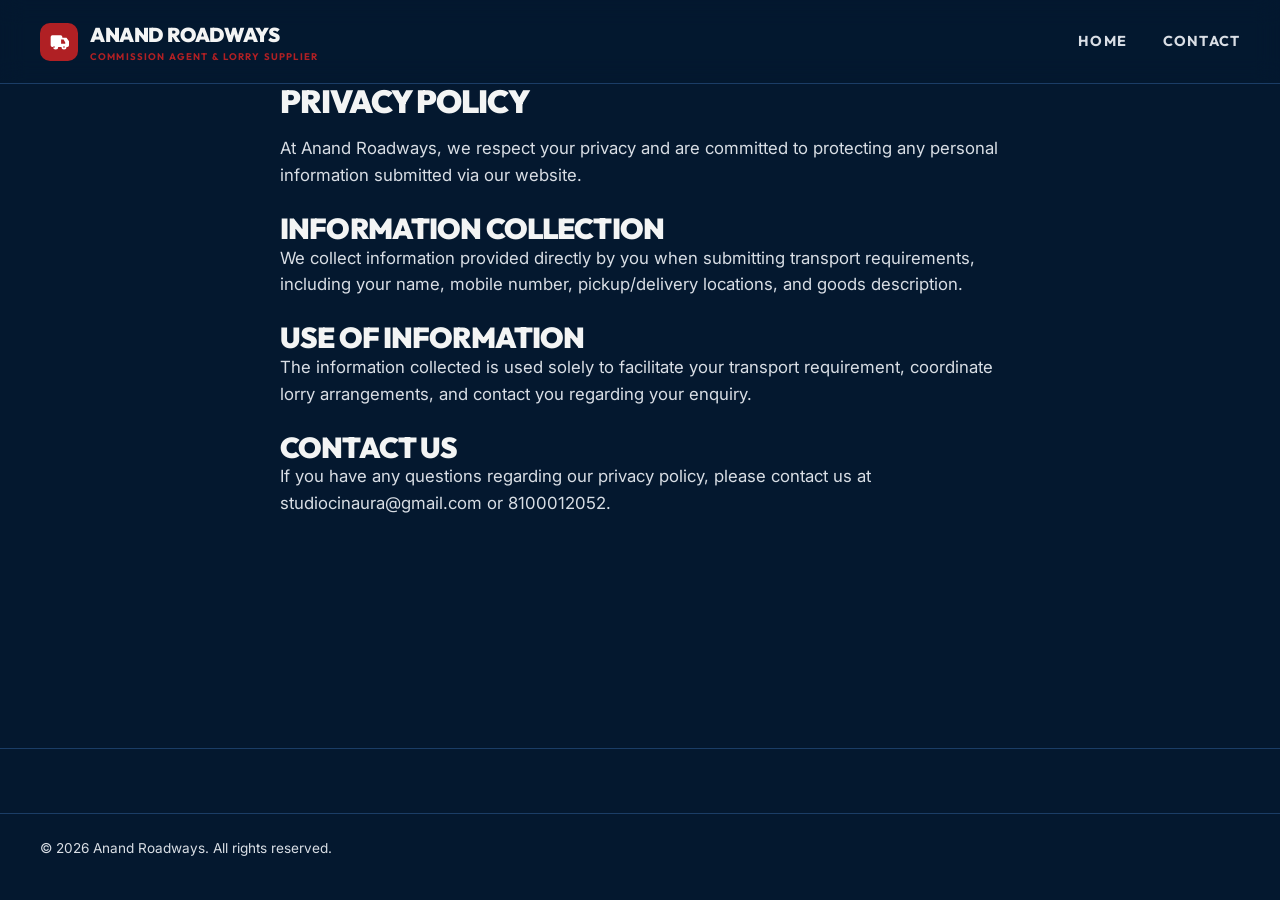
<file: privacy.html>
<!DOCTYPE html>
<html lang="en">
<head>
  <meta charset="UTF-8">
  <meta name="viewport" content="width=device-width, initial-scale=1.0">
  <title>Privacy Policy — Anand Roadways</title>
  <link rel="stylesheet" href="assets/css/variables.css">
  <link rel="stylesheet" href="assets/css/base.css">
  <link rel="stylesheet" href="assets/css/components.css">
  <script src="assets/js/app.js" defer></script>
</head>
<body>
  <header class="site-header">
    <div class="container header-container">
      <a href="index.html" class="brand-logo">
        <div class="brand-icon"><svg viewBox="0 0 24 24"><path d="M19 7h-3V6a2 2 0 0 0-2-2H4a2 2 0 0 0-2 2v10a2 2 0 0 0 2 2h1a3 3 0 0 0 6 0h4a3 3 0 0 0 6 0h1a2 2 0 0 0 2-2v-5l-3-4zM6 19a1 1 0 1 1 0-2 1 1 0 0 1 0 2zm12 0a1 1 0 1 1 0-2 1 1 0 0 1 0 2zm1-5h-4.5V9H17.5l2 3.5V14z"/></svg></div>
        <div class="brand-text">ANAND ROADWAYS<span>Commission Agent & Lorry Supplier</span></div>
      </a>
      <nav class="nav-desktop">
        <a href="index.html" class="nav-link">Home</a>
        <a href="contact.html" class="nav-link">Contact</a>
      </nav>
    </div>
  </header>

  <main class="container section" style="max-width: 800px; padding-top: var(--space-3xl);">
    <h1>Privacy Policy</h1>
    <p style="margin-top: 1rem; margin-bottom: 1.5rem;">At Anand Roadways, we respect your privacy and are committed to protecting any personal information submitted via our website.</p>
    
    <h3 style="margin-top: 1.5rem;">Information Collection</h3>
    <p>We collect information provided directly by you when submitting transport requirements, including your name, mobile number, pickup/delivery locations, and goods description.</p>

    <h3 style="margin-top: 1.5rem;">Use of Information</h3>
    <p>The information collected is used solely to facilitate your transport requirement, coordinate lorry arrangements, and contact you regarding your enquiry.</p>

    <h3 style="margin-top: 1.5rem;">Contact Us</h3>
    <p>If you have any questions regarding our privacy policy, please contact us at studiocinaura@gmail.com or 8100012052.</p>
  </main>

  <footer class="site-footer">
    <div class="container footer-bottom">
      <div>&copy; 2026 Anand Roadways. All rights reserved.</div>
    </div>
  </footer>
</body>
</html>
</file>
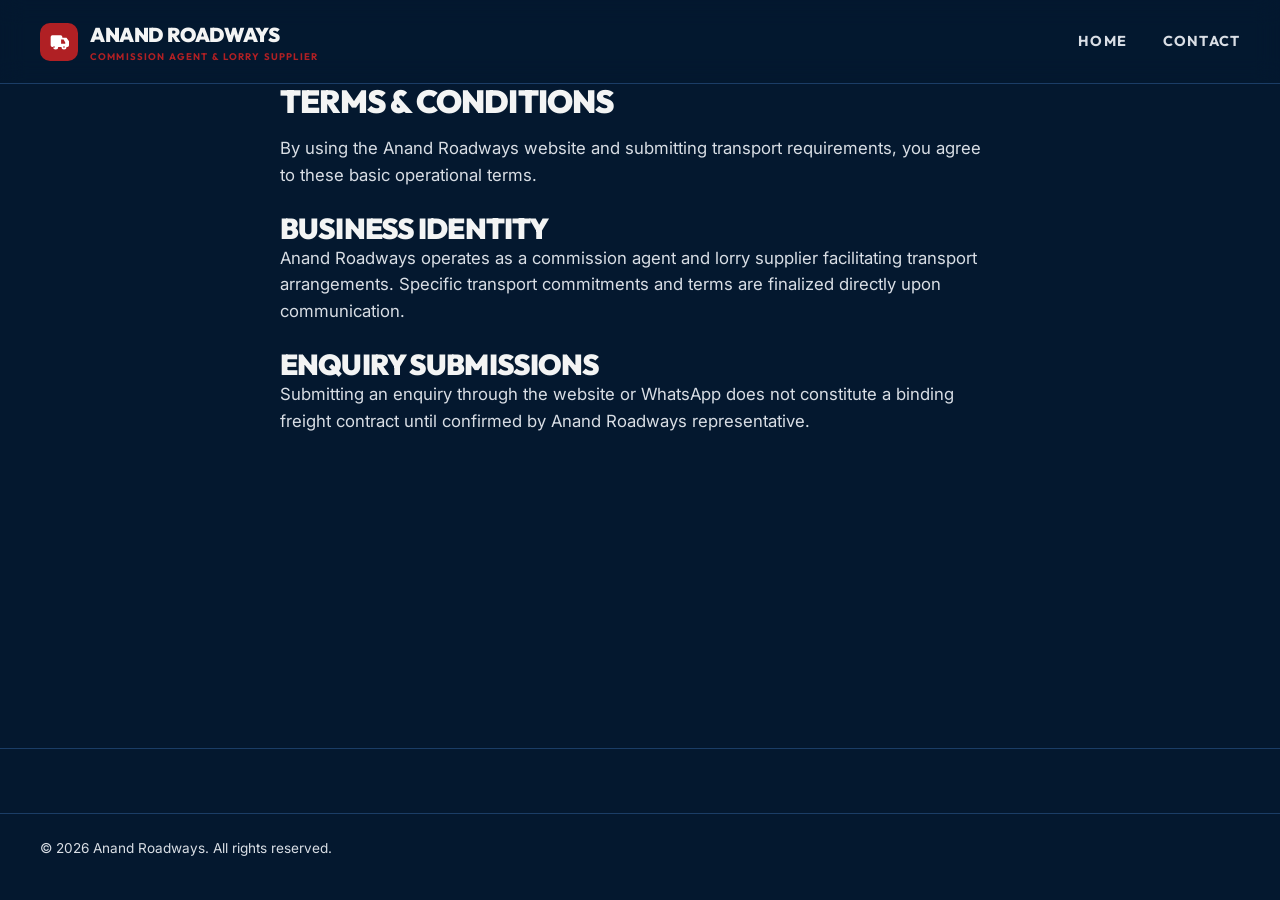
<file: terms.html>
<!DOCTYPE html>
<html lang="en">
<head>
  <meta charset="UTF-8">
  <meta name="viewport" content="width=device-width, initial-scale=1.0">
  <title>Terms & Conditions — Anand Roadways</title>
  <link rel="stylesheet" href="assets/css/variables.css">
  <link rel="stylesheet" href="assets/css/base.css">
  <link rel="stylesheet" href="assets/css/components.css">
  <script src="assets/js/app.js" defer></script>
</head>
<body>
  <header class="site-header">
    <div class="container header-container">
      <a href="index.html" class="brand-logo">
        <div class="brand-icon"><svg viewBox="0 0 24 24"><path d="M19 7h-3V6a2 2 0 0 0-2-2H4a2 2 0 0 0-2 2v10a2 2 0 0 0 2 2h1a3 3 0 0 0 6 0h4a3 3 0 0 0 6 0h1a2 2 0 0 0 2-2v-5l-3-4zM6 19a1 1 0 1 1 0-2 1 1 0 0 1 0 2zm12 0a1 1 0 1 1 0-2 1 1 0 0 1 0 2zm1-5h-4.5V9H17.5l2 3.5V14z"/></svg></div>
        <div class="brand-text">ANAND ROADWAYS<span>Commission Agent & Lorry Supplier</span></div>
      </a>
      <nav class="nav-desktop">
        <a href="index.html" class="nav-link">Home</a>
        <a href="contact.html" class="nav-link">Contact</a>
      </nav>
    </div>
  </header>

  <main class="container section" style="max-width: 800px; padding-top: var(--space-3xl);">
    <h1>Terms & Conditions</h1>
    <p style="margin-top: 1rem; margin-bottom: 1.5rem;">By using the Anand Roadways website and submitting transport requirements, you agree to these basic operational terms.</p>
    
    <h3 style="margin-top: 1.5rem;">Business Identity</h3>
    <p>Anand Roadways operates as a commission agent and lorry supplier facilitating transport arrangements. Specific transport commitments and terms are finalized directly upon communication.</p>

    <h3 style="margin-top: 1.5rem;">Enquiry Submissions</h3>
    <p>Submitting an enquiry through the website or WhatsApp does not constitute a binding freight contract until confirmed by Anand Roadways representative.</p>
  </main>

  <footer class="site-footer">
    <div class="container footer-bottom">
      <div>&copy; 2026 Anand Roadways. All rights reserved.</div>
    </div>
  </footer>
</body>
</html>
</file>
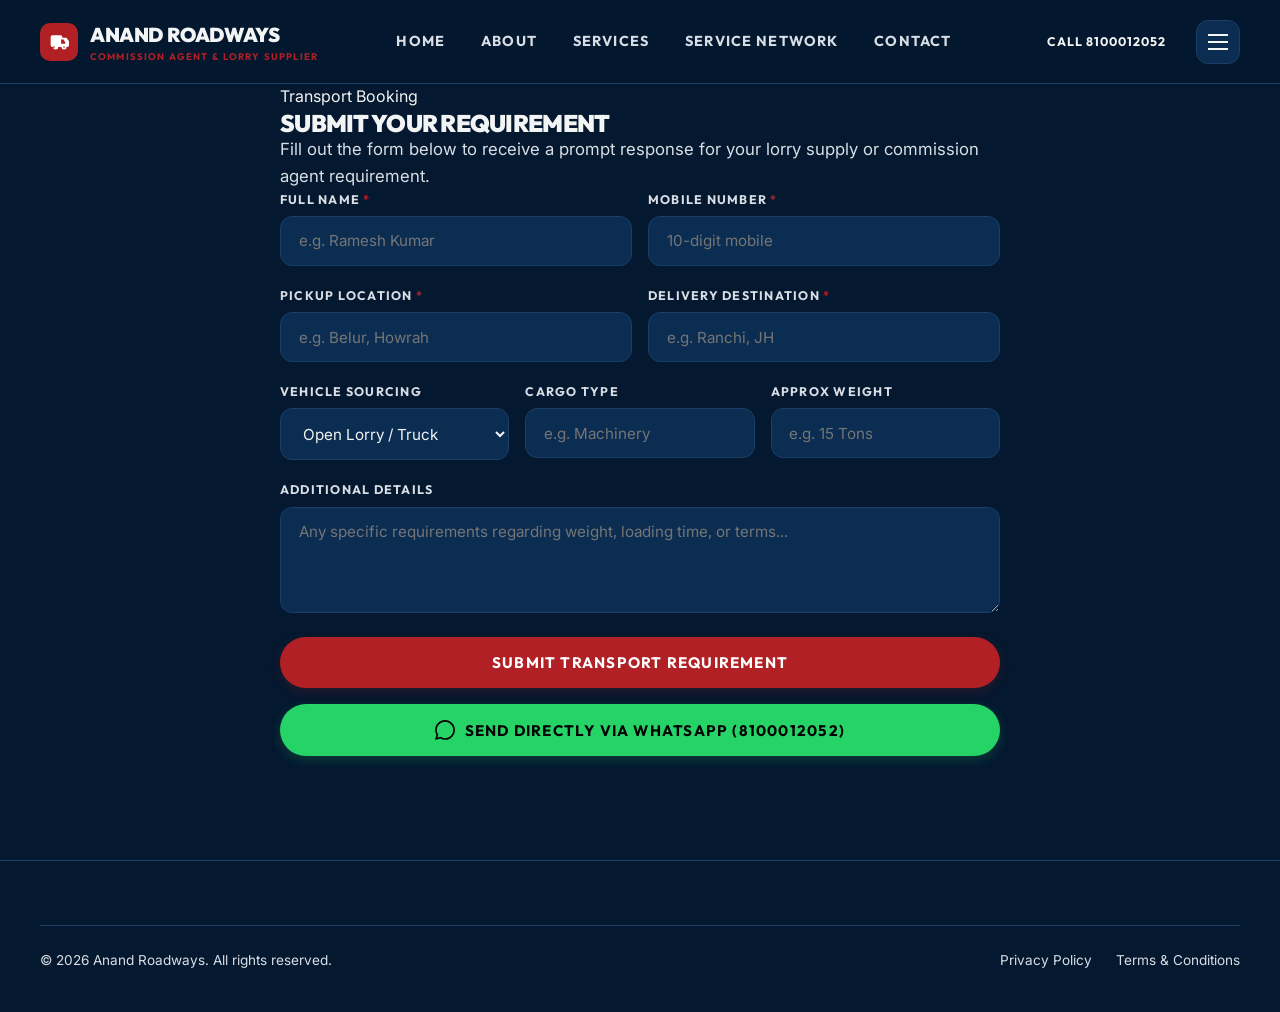
<file: transport-enquiry.html>
<!DOCTYPE html>
<html lang="en">
<head>
  <meta charset="UTF-8">
  <meta name="viewport" content="width=device-width, initial-scale=1.0">
  <title>Submit Transport Requirement — Anand Roadways | Lorry Supply</title>
  <meta name="description" content="Submit your transport requirement or request lorry supply with Anand Roadways. Quick online form and direct WhatsApp contact for Howrah, Bengal, Bihar, JH, UP, MP, & RJ.">
  <link rel="stylesheet" href="assets/css/variables.css">
  <link rel="stylesheet" href="assets/css/base.css">
  <link rel="stylesheet" href="assets/css/components.css">
  <link rel="stylesheet" href="assets/css/pages.css">
  <script src="https://cdnjs.cloudflare.com/ajax/libs/gsap/3.12.2/gsap.min.js" defer></script>
  <script src="assets/js/app.js" defer></script>
  <script src="assets/js/animations.js" defer></script>
  <script src="assets/js/form-validation.js" defer></script>
</head>
<body class="has-mobile-bar">

  <header class="site-header">
    <div class="container header-container">
      <a href="index.html" class="brand-logo">
        <div class="brand-icon">
          <svg viewBox="0 0 24 24"><path d="M19 7h-3V6a2 2 0 0 0-2-2H4a2 2 0 0 0-2 2v10a2 2 0 0 0 2 2h1a3 3 0 0 0 6 0h4a3 3 0 0 0 6 0h1a2 2 0 0 0 2-2v-5l-3-4zM6 19a1 1 0 1 1 0-2 1 1 0 0 1 0 2zm12 0a1 1 0 1 1 0-2 1 1 0 0 1 0 2zm1-5h-4.5V9H17.5l2 3.5V14z"/></svg>
        </div>
        <div class="brand-text">
          ANAND ROADWAYS
          <span>Commission Agent & Lorry Supplier</span>
        </div>
      </a>

      <nav class="nav-desktop">
        <a href="index.html" class="nav-link">Home</a>
        <a href="about.html" class="nav-link">About</a>
        <a href="services.html" class="nav-link">Services</a>
        <a href="service-areas.html" class="nav-link">Service Network</a>
        <a href="contact.html" class="nav-link">Contact</a>
      </nav>

      <div class="header-actions">
        <a href="tel:8100012052" class="btn btn-secondary btn-sm">Call 8100012052</a>
        <button class="mobile-nav-toggle" aria-label="Toggle Menu" aria-expanded="false">
          <span></span><span></span><span></span>
        </button>
      </div>
    </div>
  </header>

  <div class="mobile-drawer" id="mobile-drawer">
    <a href="index.html" class="nav-link">Home <span>&rarr;</span></a>
    <a href="about.html" class="nav-link">About Us <span>&rarr;</span></a>
    <a href="services.html" class="nav-link">Services <span>&rarr;</span></a>
    <a href="service-areas.html" class="nav-link">Service Network <span>&rarr;</span></a>
    <a href="transport-enquiry.html" class="nav-link active">Transport Requirement <span>&rarr;</span></a>
    <a href="contact.html" class="nav-link">Contact Us <span>&rarr;</span></a>
  </div>

  <main>
    <section class="section" style="padding-top: var(--space-3xl);">
      <div class="container" style="max-width: 800px;">
        <div class="section-header">
          <span class="tag">Transport Booking</span>
          <h1>Submit Your Requirement</h1>
          <p>Fill out the form below to receive a prompt response for your lorry supply or commission agent requirement.</p>
        </div>

        <form class="transport-enquiry-form enquiry-card-clean">
          <div class="form-feedback" style="display: none; margin-bottom: 1rem;"></div>

          <div style="display: grid; grid-template-columns: 1fr 1fr; gap: 1rem;">
            <div class="form-group">
              <label class="form-label">Full Name <span class="required">*</span></label>
              <input type="text" name="name" class="form-input" placeholder="e.g. Ramesh Kumar" required>
            </div>

            <div class="form-group">
              <label class="form-label">Mobile Number <span class="required">*</span></label>
              <input type="tel" name="phone" class="form-input" placeholder="10-digit mobile" required>
            </div>
          </div>

          <div style="display: grid; grid-template-columns: 1fr 1fr; gap: 1rem;">
            <div class="form-group">
              <label class="form-label">Pickup Location <span class="required">*</span></label>
              <input type="text" name="pickup" class="form-input" placeholder="e.g. Belur, Howrah" required>
            </div>

            <div class="form-group">
              <label class="form-label">Delivery Destination <span class="required">*</span></label>
              <input type="text" name="delivery" class="form-input" placeholder="e.g. Ranchi, JH" required>
            </div>
          </div>

          <div style="display: grid; grid-template-columns: 1fr 1fr 1fr; gap: 1rem;">
            <div class="form-group">
              <label class="form-label">Vehicle Sourcing</label>
              <select name="vehicle" class="form-select">
                <option value="Open Lorry / Truck">Open Lorry / Truck</option>
                <option value="Container Lorry">Container Lorry</option>
                <option value="Trailer / Heavy Duty">Trailer / Heavy Duty</option>
                <option value="General Sourcing">General Sourcing</option>
              </select>
            </div>

            <div class="form-group">
              <label class="form-label">Cargo Type</label>
              <input type="text" name="goods" class="form-input" placeholder="e.g. Machinery">
            </div>

            <div class="form-group">
              <label class="form-label">Approx Weight</label>
              <input type="text" name="weight" class="form-input" placeholder="e.g. 15 Tons">
            </div>
          </div>

          <div class="form-group">
            <label class="form-label">Additional Details</label>
            <textarea name="details" class="form-textarea" rows="4" placeholder="Any specific requirements regarding weight, loading time, or terms..."></textarea>
          </div>

          <div style="display: flex; flex-direction: column; gap: 1rem; margin-top: 1.5rem;">
            <button type="submit" class="btn btn-primary btn-full btn-lg">Submit Transport Requirement</button>
            <button type="button" class="btn btn-whatsapp btn-whatsapp-submit btn-full btn-lg">
              <svg width="20" height="20" viewBox="0 0 24 24" fill="currentColor"><path d="M.057 24l1.687-6.163c-1.041-1.804-1.588-3.849-1.587-5.946.003-6.556 5.338-11.891 11.893-11.891 3.181.001 6.167 1.24 8.413 3.488 2.245 2.248 3.481 5.236 3.48 8.414-.003 6.557-5.338 11.892-11.893 11.892-1.99-.001-3.951-.5-5.688-1.448l-6.305 1.654zm6.597-3.807c1.676.995 3.276 1.591 5.392 1.592 5.448 0 9.886-4.434 9.889-9.885.002-5.462-4.415-9.89-9.881-9.892-5.452 0-9.887 4.434-9.889 9.884-.001 2.225.651 3.891 1.746 5.634l-.999 3.648 3.742-.981z"/></svg>
              Send Directly via WhatsApp (8100012052)
            </button>
          </div>
        </form>
      </div>
    </section>
  </main>

  <footer class="site-footer">
    <div class="container">
      <div class="footer-bottom">
        <div>&copy; 2026 Anand Roadways. All rights reserved.</div>
        <div style="display: flex; gap: 1.5rem;">
          <a href="privacy.html">Privacy Policy</a>
          <a href="terms.html">Terms & Conditions</a>
        </div>
      </div>
    </div>
  </footer>
</body>
</html>
</file>
<file: assets/css/variables.css>
/* ==========================================
   ANAND ROADWAYS — LIGHT-FIRST POSTER BRAND COLOR SYSTEM
   Brand Reference: Off-White #F3F4F4 | Deep Navy #062145 | Dark Navy #04182F | Brand Red #B02024
   ========================================== */

:root {
  /* Mandatory Palette Tokens */
  --brand-navy-dark: #04182F;    /* Dark Navy (Footer & Route Board) */
  --brand-navy: #062145;         /* Deep Navy (Primary Headings & CTA Panels) */
  --brand-navy-surface: #0B2D52; /* Dark Card Surface */
  --brand-navy-border: #1B3D66;  /* Navy Border */

  --brand-red: #B02024;          /* Brand Red Accent */
  --brand-red-dark: #8F1A1E;     /* Dark Red Hover */

  --surface-light: #F3F4F4;      /* Primary Off-White Page & Hero Background */
  --surface-muted: #E8E7EA;      /* Secondary Light Gray Background */
  --surface-white: #FFFFFF;      /* Crisp White Content Card Surface */

  --text-dark: #062145;          /* High-Contrast Navy Text on Light Sections */
  --text-body: #505866;          /* Secondary Body Text on Light Sections */
  --text-muted: #7C8594;         /* Muted Text */
  --text-light: #F3F4F4;         /* Off-White Text on Dark Navy Sections */
  --text-light-muted: #D9DEE5;   /* Light Nav & Subtitle Text */
  --text-light-slate: #C7D0DA;

  --border-light: #D5D9DE;       /* Light Section Border */
  --route-inactive: #29415A;     /* Inactive Network Route Line */

  /* Global Aliases */
  --clr-dark-bg: var(--brand-navy-dark);
  --clr-dark-surface: var(--brand-navy-surface);
  --clr-dark-border: var(--brand-navy-border);

  --clr-light-bg: var(--surface-light);
  --clr-slate-bg: var(--surface-muted);
  --clr-white-bg: var(--surface-white);

  --clr-text-dark: var(--text-dark);
  --clr-text-muted: var(--text-body);
  --clr-text-light: var(--text-light);
  --clr-text-light-muted: var(--text-light-muted);

  --clr-amber: var(--brand-red);
  --clr-amber-hover: var(--brand-red-dark);
  --clr-amber-bg: rgba(176, 32, 36, 0.12);

  --clr-border-light: var(--border-light);
  --clr-border-dark: var(--brand-navy-border);

  /* Editorial Typography Tokens */
  --font-display: 'Outfit', 'Plus Jakarta Sans', system-ui, -apple-system, sans-serif;
  --font-body: 'Inter', system-ui, -apple-system, sans-serif;

  --fw-regular: 400;
  --fw-medium: 500;
  --fw-semibold: 600;
  --fw-bold: 700;
  --fw-black: 900;

  /* Rounded Border Radius Tokens */
  --radius-btn: 50px;
  --radius-card: 16px;
  --radius-card-lg: 24px;
  --radius-input: 12px;
  --radius-modal: 20px;

  /* Layout Rhythm */
  --max-width: 1280px;
  --header-height: 84px;
  --mobile-bar-height: 64px;

  /* Restrained Transitions */
  --transition-fast: 0.15s ease;
  --transition-editorial: 0.35s cubic-bezier(0.16, 1, 0.3, 1);
}
</file>
<file: assets/css/base.css>
/* ==========================================
   ANAND ROADWAYS — EDITORIAL BASE STYLES
   (Mobile Responsive Refinements)
   ========================================== */

@import url('https://fonts.googleapis.com/css2?family=Inter:wght@400;500;600;700&family=Outfit:wght@500;600;700;800;900&display=swap');

*, *::before, *::after {
  box-sizing: border-box;
  margin: 0;
  padding: 0;
}

html, body {
  overflow-x: hidden;
  width: 100%;
}

html {
  scroll-behavior: smooth;
  font-size: 16px;
  -webkit-text-size-adjust: 100%;
}

body {
  font-family: var(--font-body);
  background-color: var(--clr-dark-bg);
  color: var(--clr-text-light);
  line-height: 1.6;
  min-height: 100vh;
  display: flex;
  flex-direction: column;
}

/* Accessibility Focus States */
:focus-visible {
  outline: 2px solid var(--clr-amber);
  outline-offset: 3px;
}

/* Editorial Typography Hierarchy with Fluid Mobile Scaling */
h1, h2, h3, h4, h5, h6 {
  font-family: var(--font-display);
  line-height: 1.1;
  font-weight: var(--fw-black);
  letter-spacing: -0.03em;
  text-transform: uppercase;
}

.display-title {
  font-size: clamp(2.2rem, 8.5vw, 4.8rem);
  font-weight: 900;
  line-height: 1.08;
  letter-spacing: -0.04em;
  word-wrap: break-word;
}

h2 {
  font-size: clamp(1.6rem, 5.5vw, 3rem);
}

h3 {
  font-size: clamp(1.15rem, 3.8vw, 1.8rem);
}

p {
  color: var(--clr-text-light-muted);
  font-size: clamp(0.95rem, 2.5vw, 1.05rem);
}

/* Editorial Label */
.editorial-label {
  display: inline-flex;
  align-items: center;
  gap: 0.6rem;
  font-family: var(--font-display);
  font-size: clamp(0.7rem, 2vw, 0.75rem);
  font-weight: var(--fw-bold);
  text-transform: uppercase;
  letter-spacing: 0.18em;
  color: var(--clr-amber);
  margin-bottom: 0.85rem;
}

.editorial-label::before {
  content: '';
  display: inline-block;
  width: 8px;
  height: 8px;
  background: var(--clr-amber);
  border-radius: 50%;
  flex-shrink: 0;
}

a {
  color: inherit;
  text-decoration: none;
  transition: color var(--transition-fast);
}

img, svg {
  max-width: 100%;
  height: auto;
  display: block;
}

button, input, select, textarea {
  font-family: inherit;
  font-size: inherit;
  background: none;
  border: none;
  color: inherit;
}

button {
  cursor: pointer;
}

/* Container & Layout with Strict Mobile Side Padding */
.container {
  width: 100%;
  max-width: var(--max-width);
  margin-left: auto;
  margin-right: auto;
  padding-left: 1.25rem; /* 20px on mobile */
  padding-right: 1.25rem;
}

@media (max-width: 480px) {
  .container {
    padding-left: 1rem; /* 16px on small mobile */
    padding-right: 1rem;
  }
}

@media (min-width: 992px) {
  .container {
    padding-left: 2.5rem;
    padding-right: 2.5rem;
  }
}

.section {
  padding-top: 4rem;
  padding-bottom: 4rem;
}

@media (min-width: 992px) {
  .section {
    padding-top: 6.5rem;
    padding-bottom: 6.5rem;
  }
}

.section-header-editorial {
  margin-bottom: 2.5rem;
}

@media (min-width: 992px) {
  .section-header-editorial {
    margin-bottom: 3.5rem;
  }
}

.section-header-editorial.light p {
  color: var(--clr-text-muted);
}

/* Reduced Motion Fallback */
@media (prefers-reduced-motion: reduce) {
  *, *::before, *::after {
    animation-duration: 0.01ms !important;
    animation-iteration-count: 1 !important;
    transition-duration: 0.01ms !important;
    scroll-behavior: auto !important;
  }
}
</file>
<file: assets/css/components.css>
/* ==========================================
   ANAND ROADWAYS — EDITORIAL COMPONENT STYLES
   (Poster Brand Color Palette System + Refined Micro Hover Effects)
   ========================================== */

/* --- HEADER & NAVIGATION --- */
.site-header {
  position: sticky;
  top: 0;
  left: 0;
  right: 0;
  z-index: 1000;
  height: var(--header-height);
  background: rgba(4, 24, 47, 0.96);
  backdrop-filter: blur(12px);
  -webkit-backdrop-filter: blur(12px);
  border-bottom: 1px solid var(--brand-navy-border);
  transition: height var(--transition-fast), background var(--transition-fast);
}

.site-header.compact {
  height: 68px;
  background: rgba(4, 24, 47, 0.98);
}

.header-container {
  display: flex;
  align-items: center;
  justify-content: space-between;
  height: 100%;
}

.brand-logo {
  display: flex;
  align-items: center;
  gap: 0.75rem;
  font-family: var(--font-display);
  font-weight: var(--fw-black);
  font-size: clamp(1.05rem, 4vw, 1.25rem);
  color: var(--clr-text-light);
  letter-spacing: -0.02em;
  transition: transform var(--transition-fast);
}

.brand-logo:hover {
  transform: translateY(-1px);
}

.brand-icon {
  width: 38px;
  height: 38px;
  background: var(--brand-red);
  border-radius: 10px;
  display: flex;
  align-items: center;
  justify-content: center;
  color: #FFFFFF;
  flex-shrink: 0;
  transition: transform 0.3s cubic-bezier(0.16, 1, 0.3, 1), background var(--transition-fast);
}

.brand-logo:hover .brand-icon {
  transform: scale(1.05) rotate(-3deg);
  background: var(--brand-red-dark);
}

.brand-icon svg {
  width: 20px;
  height: 20px;
  fill: currentColor;
}

.brand-text span {
  display: block;
  font-size: 0.6rem;
  font-weight: var(--fw-bold);
  letter-spacing: 0.12em;
  text-transform: uppercase;
  color: var(--brand-red);
  margin-top: -2px;
}

.nav-desktop {
  display: none;
}

@media (min-width: 992px) {
  .nav-desktop {
    display: flex;
    align-items: center;
    gap: 2.25rem;
  }

  .nav-link {
    font-family: var(--font-display);
    font-size: 0.9rem;
    font-weight: var(--fw-bold);
    text-transform: uppercase;
    letter-spacing: 0.08em;
    color: var(--clr-text-light-muted);
    position: relative;
    padding: 0.5rem 0;
    transition: color var(--transition-fast);
  }

  .nav-link::after {
    content: '';
    position: absolute;
    bottom: 0;
    left: 0;
    right: 0;
    height: 2px;
    background: var(--brand-red);
    transform: scaleX(0);
    transform-origin: right;
    transition: transform 0.3s cubic-bezier(0.16, 1, 0.3, 1);
  }

  .nav-link:hover {
    color: var(--clr-text-light);
  }

  .nav-link:hover::after, .nav-link.active::after {
    transform: scaleX(1);
    transform-origin: left;
  }
}

.header-actions {
  display: flex;
  align-items: center;
  gap: 0.75rem;
}

@media (max-width: 991px) {
  .header-actions .btn {
    display: none !important;
  }
}

/* Mobile Menu Toggle Button (Touch Area 44px+) */
.mobile-nav-toggle {
  display: flex;
  flex-direction: column;
  justify-content: center;
  align-items: center;
  width: 44px;
  height: 44px;
  background: var(--brand-navy-surface);
  border: 1px solid var(--brand-navy-border);
  border-radius: 12px;
  gap: 5px;
  flex-shrink: 0;
  transition: border-color var(--transition-fast), background var(--transition-fast);
}

.mobile-nav-toggle:hover {
  border-color: var(--brand-red);
  background: rgba(176, 32, 36, 0.12);
}

.mobile-nav-toggle span {
  display: block;
  width: 20px;
  height: 2px;
  background: var(--clr-text-light);
  transition: transform 0.3s ease, opacity 0.3s ease;
}

.mobile-nav-toggle.open span:nth-child(1) {
  transform: translateY(7px) rotate(45deg);
}
.mobile-nav-toggle.open span:nth-child(2) {
  opacity: 0;
}
.mobile-nav-toggle.open span:nth-child(3) {
  transform: translateY(-7px) rotate(-45deg);
}

/* Mobile Drawer */
.mobile-drawer {
  position: fixed;
  top: var(--header-height);
  left: 0;
  right: 0;
  bottom: 0;
  background: var(--brand-navy-dark);
  z-index: 999;
  padding: 2rem 1.25rem;
  display: flex;
  flex-direction: column;
  gap: 1.25rem;
  transform: translateX(100%);
  transition: transform var(--transition-editorial);
  overflow-y: auto;
  border-top: 1px solid var(--brand-navy-border);
}

.mobile-drawer.open {
  transform: translateX(0);
}

.mobile-drawer .nav-link {
  font-family: var(--font-display);
  font-size: 1.2rem;
  font-weight: var(--fw-black);
  text-transform: uppercase;
  color: var(--clr-text-light);
  padding: 0.85rem 0;
  min-height: 48px;
  border-bottom: 1px solid var(--brand-navy-border);
  display: flex;
  align-items: center;
  justify-content: space-between;
  transition: color var(--transition-fast), padding-left var(--transition-fast);
}

.mobile-drawer .nav-link:hover, .mobile-drawer .nav-link.active {
  color: var(--brand-red);
  padding-left: 0.5rem;
}

/* --- POSTER BRAND BUTTONS WITH ENHANCED HOVER MOTION --- */
.btn {
  display: inline-flex;
  align-items: center;
  justify-content: center;
  gap: 0.6rem;
  padding: 0.8rem 1.6rem;
  min-height: 44px;
  border-radius: var(--radius-btn);
  font-family: var(--font-display);
  font-weight: var(--fw-bold);
  font-size: 0.9rem;
  text-transform: uppercase;
  letter-spacing: 0.08em;
  transition: background var(--transition-fast), border-color var(--transition-fast), color var(--transition-fast), transform 0.25s cubic-bezier(0.16, 1, 0.3, 1), box-shadow 0.25s ease;
  white-space: nowrap;
  position: relative;
  overflow: hidden;
}

.btn .btn-arrow {
  display: inline-block;
  transition: transform 0.25s cubic-bezier(0.16, 1, 0.3, 1);
}

.btn:hover, .btn:active, .btn:focus-visible {
  transform: translateY(-3px) scale(1.02);
  box-shadow: 0 10px 24px rgba(176, 32, 36, 0.3);
}

.btn:hover .btn-arrow, .btn:active .btn-arrow, .btn:focus-visible .btn-arrow {
  transform: translateX(8px);
}

.btn-primary {
  background: var(--brand-red);
  color: #FFFFFF;
  box-shadow: 0 4px 12px rgba(176, 32, 36, 0.2);
}

.btn-primary:hover, .btn-primary:active, .btn-primary:focus-visible {
  background: var(--brand-red-dark);
  color: #FFFFFF;
  box-shadow: 0 12px 28px rgba(176, 32, 36, 0.4);
}

.btn-outline {
  background: transparent;
  color: var(--clr-text-light);
  border: 1px solid rgba(243, 244, 244, 0.35);
}

.btn-outline:hover, .btn-outline:active, .btn-outline:focus-visible {
  background: #FFFFFF;
  color: var(--brand-navy);
  border-color: #FFFFFF;
  box-shadow: 0 10px 24px rgba(255, 255, 255, 0.2);
}

.btn-outline-dark {
  background: var(--brand-navy);
  color: #FFFFFF;
  border: 1.5px solid var(--brand-navy);
  box-shadow: 0 4px 12px rgba(6, 33, 69, 0.2);
}

.btn-outline-dark:hover, .btn-outline-dark:active, .btn-outline-dark:focus-visible {
  background: var(--brand-navy-dark);
  color: #FFFFFF;
  border-color: var(--brand-navy-dark);
  box-shadow: 0 10px 24px rgba(4, 24, 47, 0.35);
}

.btn-whatsapp {
  background: #25D366;
  color: #000000;
  box-shadow: 0 4px 12px rgba(37, 211, 102, 0.2);
}

.btn-whatsapp:hover, .btn-whatsapp:active, .btn-whatsapp:focus-visible {
  background: #20BA5A;
  box-shadow: 0 12px 28px rgba(37, 211, 102, 0.4);
}

.btn-sm {
  padding: 0.5rem 1.1rem;
  min-height: 38px;
  font-size: 0.78rem;
  border-radius: 30px;
}

.btn-lg {
  padding: 1rem 2rem;
  min-height: 50px;
  font-size: 0.95rem;
  border-radius: 50px;
}

.btn-full {
  width: 100%;
}

/* Stacking CTAs on Small Mobile */
@media (max-width: 576px) {
  .btn-sm-full-mobile {
    width: 100%;
  }
}

/* --- MARQUEE SECTION --- */
.marquee-section {
  background: var(--brand-navy-dark);
  color: var(--brand-red);
  padding: 1rem 0;
  overflow: hidden;
  white-space: nowrap;
  border-top: 1px solid var(--brand-navy-border);
  border-bottom: 1px solid var(--brand-navy-border);
}

.marquee-track {
  display: inline-flex;
  align-items: center;
  gap: 1.5rem;
  font-family: var(--font-display);
  font-size: clamp(0.8rem, 2.5vw, 0.95rem);
  font-weight: var(--fw-bold);
  letter-spacing: 0.12em;
  text-transform: uppercase;
  animation: marquee 30s linear infinite;
}

@keyframes marquee {
  0% { transform: translateX(0); }
  100% { transform: translateX(-50%); }
}

/* --- EDITORIAL SERVICE ROWS (HORIZONTAL) WITH RICH HOVER & TOUCH EFFECTS --- */
.service-rows-container {
  display: flex;
  flex-direction: column;
  border-top: 1px solid var(--surface-muted);
  position: relative;
}

.service-row-item {
  display: grid;
  grid-template-columns: 80px 1.2fr 2fr 40px;
  align-items: center;
  gap: 2rem;
  padding: 2rem 1.25rem;
  border-bottom: 1px solid var(--surface-muted);
  border-radius: var(--radius-card);
  transition: background 0.25s ease, padding 0.25s ease, transform 0.25s cubic-bezier(0.16, 1, 0.3, 1), box-shadow 0.25s ease;
  position: relative;
  cursor: pointer;
}

@media (max-width: 991px) {
  .service-row-item {
    grid-template-columns: 45px 1fr 30px;
    gap: 1rem;
    padding: 1.5rem 0.75rem;
  }
  .service-row-desc {
    display: none;
  }
}

.service-row-item:hover, .service-row-item:active {
  background: rgba(176, 32, 36, 0.06);
  padding-left: 1.75rem;
  box-shadow: 0 8px 24px rgba(6, 33, 69, 0.08);
}

.service-row-num {
  font-family: var(--font-display);
  font-size: 1.1rem;
  font-weight: var(--fw-black);
  color: var(--brand-red);
  transition: transform 0.25s ease;
}

.service-row-item:hover .service-row-num, .service-row-item:active .service-row-num {
  transform: scale(1.15);
}

.service-row-title {
  font-size: clamp(1.1rem, 4vw, 1.75rem);
  color: var(--brand-navy);
  font-weight: var(--fw-black);
  transition: transform 0.25s ease, color 0.25s ease;
}

.service-row-item:hover .service-row-title, .service-row-item:active .service-row-title {
  color: var(--brand-red);
}

.service-row-desc {
  font-size: 0.95rem;
  color: var(--text-slate);
}

.service-row-arrow {
  font-size: 1.4rem;
  color: var(--brand-navy);
  transition: transform 0.25s ease, color 0.25s ease;
}

.service-row-item:hover .service-row-arrow, .service-row-item:active .service-row-arrow {
  transform: translateX(10px);
  color: var(--brand-red);
}

/* Service Hover Floating Image Preview (Desktop Only) */
.service-hover-preview {
  display: none;
}

@media (min-width: 992px) {
  .service-hover-preview {
    display: block;
    position: fixed;
    top: 0;
    left: 0;
    width: 260px;
    height: 165px;
    border-radius: var(--radius-card);
    overflow: hidden;
    pointer-events: none;
    z-index: 1050;
    opacity: 0;
    transform: scale(0.88);
    box-shadow: 0 20px 40px rgba(4, 24, 47, 0.4);
    border: 2px solid var(--brand-red);
    transition: opacity 0.25s ease, transform 0.25s ease;
  }

  .service-hover-preview img {
    width: 100%;
    height: 100%;
    object-fit: cover;
  }
}

/* --- ROUNDED FORM CONTROLS & HOVER STATES --- */
.form-group {
  margin-bottom: 1.25rem;
  display: flex;
  flex-direction: column;
  gap: 0.4rem;
}

.form-label {
  font-family: var(--font-display);
  font-size: 0.78rem;
  font-weight: var(--fw-bold);
  text-transform: uppercase;
  letter-spacing: 0.1em;
  color: var(--clr-text-light-muted);
}

.form-label.dark-label {
  color: var(--brand-navy);
}

.form-label .required {
  color: var(--brand-red);
}

.form-input, .form-select, .form-textarea {
  width: 100%;
  padding: 0.9rem 1.1rem;
  min-height: 48px;
  background: var(--brand-navy-surface);
  border: 1px solid var(--brand-navy-border);
  border-radius: var(--radius-input);
  color: var(--clr-text-light);
  font-size: 0.95rem;
  transition: border-color var(--transition-fast), box-shadow var(--transition-fast), background var(--transition-fast);
}

.form-input:hover, .form-select:hover, .form-textarea:hover {
  border-color: rgba(176, 32, 36, 0.5);
}

.form-input.light-input, .form-select.light-input, .form-textarea.light-input {
  background: #FFFFFF;
  border-color: var(--surface-muted);
  color: var(--brand-navy);
}

.form-input:focus, .form-select:focus, .form-textarea:focus {
  border-color: var(--brand-red);
  box-shadow: 0 0 0 3.5px rgba(176, 32, 36, 0.2);
  outline: none;
}

.form-select option {
  background: var(--brand-navy-dark);
  color: var(--clr-text-light);
}

.form-error {
  font-size: 0.8rem;
  color: #EF4444;
  display: none;
}

.form-group.error .form-input,
.form-group.error .form-select {
  border-color: #EF4444;
}

.form-group.error .form-error {
  display: block;
}

/* --- ROUNDED ACCORDION & HOVER STATES --- */
.accordion-item {
  background: var(--brand-navy-surface);
  border: 1px solid var(--brand-navy-border);
  border-radius: var(--radius-card);
  margin-bottom: 0.85rem;
  overflow: hidden;
  transition: border-color var(--transition-fast), box-shadow var(--transition-fast);
}

.accordion-item:hover, .accordion-item.active {
  border-color: var(--brand-red);
  box-shadow: 0 6px 18px rgba(4, 24, 47, 0.25);
}

.accordion-header {
  width: 100%;
  padding: 1.15rem 1.25rem;
  min-height: 52px;
  display: flex;
  align-items: center;
  justify-content: space-between;
  text-align: left;
  font-family: var(--font-display);
  font-size: clamp(0.95rem, 3vw, 1.1rem);
  font-weight: var(--fw-bold);
  text-transform: uppercase;
  color: var(--clr-text-light);
  background: none;
  cursor: pointer;
  transition: color var(--transition-fast);
}

.accordion-header:hover, .accordion-item.active .accordion-header {
  color: var(--brand-red);
}

.accordion-icon {
  font-size: 1.2rem;
  transition: transform 0.35s cubic-bezier(0.16, 1, 0.3, 1), color var(--transition-fast);
  color: var(--brand-red);
  flex-shrink: 0;
}

.accordion-item.active .accordion-icon {
  transform: rotate(180deg);
}

.accordion-body {
  max-height: 0;
  opacity: 0;
  overflow: hidden;
  transition: max-height 0.35s cubic-bezier(0.16, 1, 0.3, 1), opacity 0.3s ease, padding 0.35s ease;
  padding: 0 1.25rem;
}

.accordion-body p {
  color: var(--clr-text-light-muted);
  font-size: 0.95rem;
  line-height: 1.7;
  margin: 0;
}

.accordion-body strong {
  color: var(--clr-text-light);
}

.accordion-item.active .accordion-body {
  max-height: 350px;
  opacity: 1;
  padding: 0 1.25rem 1.25rem 1.25rem;
}

/* --- ROUNDED MODAL --- */
.modal-overlay {
  position: fixed;
  top: 0;
  left: 0;
  right: 0;
  bottom: 0;
  background: rgba(4, 24, 47, 0.88);
  backdrop-filter: blur(8px);
  z-index: 2000;
  display: flex;
  align-items: center;
  justify-content: center;
  padding: 1rem;
  opacity: 0;
  visibility: hidden;
  transition: all 0.3s ease;
}

.modal-overlay.active {
  opacity: 1;
  visibility: visible;
}

.modal-container {
  background: var(--brand-navy-dark);
  border: 1px solid var(--brand-navy-border);
  border-radius: var(--radius-modal);
  width: 100%;
  max-width: 600px;
  max-height: 90vh;
  overflow-y: auto;
  padding: 2rem 1.5rem;
  position: relative;
  box-shadow: 0 24px 48px rgba(0, 0, 0, 0.5);
}

.modal-close {
  position: absolute;
  top: 1.25rem;
  right: 1.25rem;
  width: 38px;
  height: 38px;
  background: var(--brand-navy-surface);
  border: 1px solid var(--brand-navy-border);
  border-radius: 50%;
  color: var(--clr-text-light);
  display: flex;
  align-items: center;
  justify-content: center;
  font-size: 1.2rem;
  transition: border-color var(--transition-fast), color var(--transition-fast), transform var(--transition-fast);
}

.modal-close:hover {
  border-color: var(--brand-red);
  color: var(--brand-red);
  transform: rotate(90deg);
}

/* --- MOBILE BOTTOM QUICK BAR --- */
.mobile-bottom-bar {
  position: fixed;
  bottom: 0;
  left: 0;
  right: 0;
  height: var(--mobile-bar-height);
  background: var(--brand-navy-dark);
  border-top: 1px solid var(--brand-navy-border);
  z-index: 990;
  display: flex;
  align-items: center;
  padding: 0.5rem 1rem;
  gap: 0.75rem;
}

@media (min-width: 992px) {
  .mobile-bottom-bar {
    display: none;
  }

  body {
    padding-bottom: 0 !important;
  }
}

body.has-mobile-bar {
  padding-bottom: var(--mobile-bar-height);
}

.mobile-bottom-bar .btn {
  flex: 1;
  padding: 0.65rem 0.5rem;
  font-size: 0.85rem;
}

/* --- EDITORIAL FOOTER --- */
.site-footer {
  background: var(--brand-navy-dark);
  color: var(--clr-text-light-muted);
  border-top: 1px solid var(--brand-navy-border);
  padding-top: 4rem;
  padding-bottom: 2.5rem;
  margin-top: auto;
}

.footer-grid {
  display: grid;
  grid-template-columns: 1fr;
  gap: 2.5rem;
  margin-bottom: 3rem;
}

@media (min-width: 768px) {
  .footer-grid {
    grid-template-columns: 2fr 1fr 1fr 1.5fr;
    gap: 3rem;
    margin-bottom: 4rem;
  }
}

.footer-title {
  font-family: var(--font-display);
  font-size: 0.85rem;
  font-weight: var(--fw-bold);
  color: var(--clr-text-light);
  margin-bottom: 1.15rem;
  text-transform: uppercase;
  letter-spacing: 0.12em;
}

.footer-links {
  display: flex;
  flex-direction: column;
  gap: 0.75rem;
}

.footer-links a {
  font-size: 0.9rem;
  color: var(--clr-text-light-muted);
  transition: color var(--transition-fast), padding-left var(--transition-fast);
}

.footer-links a:hover {
  color: var(--brand-red);
  padding-left: 0.25rem;
}

.footer-bottom {
  border-top: 1px solid var(--brand-navy-border);
  padding-top: 1.5rem;
  display: flex;
  flex-direction: column;
  align-items: center;
  gap: 1rem;
  text-align: center;
  font-size: 0.85rem;
}

@media (min-width: 768px) {
  .footer-bottom {
    flex-direction: row;
    justify-content: space-between;
    text-align: left;
  }
}
</file>
<file: assets/css/pages.css>
/* ==========================================
   ANAND ROADWAYS — EDITORIAL PAGE STYLES
   (Light-First Poster Brand Palette & Sequence System)
   Mandatory Sequence: Hero #F3F4F4 → Intro #FFFFFF → Services #F3F4F4 → Network #062145 → About #FFFFFF → FAQ #F3F4F4 → Final CTA #062145 → Footer #04182F
   ========================================== */

/* --- HERO SECTION (LIGHT OFF-WHITE #F3F4F4) --- */
.hero-editorial-section {
  background: var(--surface-light);
  padding-top: 3.5rem;
  padding-bottom: 4.5rem;
  position: relative;
  overflow: hidden;
  border-bottom: 1px solid var(--border-light);
}

@media (min-width: 992px) {
  .hero-editorial-section {
    padding-top: 4rem;
    padding-bottom: 5.5rem;
  }
}

.hero-editorial-grid {
  display: grid;
  grid-template-columns: 1fr;
  gap: 2.5rem;
  align-items: center;
}

@media (min-width: 992px) {
  .hero-editorial-grid {
    grid-template-columns: 1.1fr 0.9fr;
    gap: 3.5rem;
  }
}

.hero-editorial-content {
  display: flex;
  flex-direction: column;
  align-items: flex-start;
}

.hero-editorial-content .display-title {
  color: var(--brand-navy);
}

.hero-editorial-subtitle {
  font-size: clamp(1rem, 3vw, 1.15rem);
  line-height: 1.7;
  color: var(--text-body);
  margin-top: 1.25rem;
  margin-bottom: 2rem;
  max-width: 580px;
}

.hero-editorial-ctas {
  display: flex;
  flex-wrap: wrap;
  gap: 1rem;
  width: 100%;
}

@media (max-width: 576px) {
  .hero-editorial-ctas {
    flex-direction: column;
  }

  .hero-editorial-ctas .btn {
    width: 100%;
  }
}

.hero-meta-strip {
  margin-top: 2.5rem;
  padding-top: 1.5rem;
  border-top: 1px solid var(--border-light);
  display: flex;
  flex-wrap: wrap;
  gap: 1.25rem;
  font-family: var(--font-display);
  font-size: clamp(0.72rem, 2vw, 0.8rem);
  font-weight: var(--fw-bold);
  letter-spacing: 0.12em;
  text-transform: uppercase;
  color: var(--text-body);
}

.hero-meta-strip span {
  color: var(--brand-red);
}

.hero-editorial-photo {
  position: relative;
  border-radius: var(--radius-card-lg);
  overflow: hidden;
  background: var(--surface-white);
  border: 1px solid var(--border-light);
  box-shadow: 0 16px 36px rgba(6, 33, 69, 0.08);
  transition: transform 0.4s cubic-bezier(0.16, 1, 0.3, 1), box-shadow 0.4s ease;
}

.hero-editorial-photo:hover {
  transform: translateY(-4px);
  box-shadow: 0 24px 48px rgba(6, 33, 69, 0.15);
}

.hero-editorial-photo img {
  width: 100%;
  height: auto;
  object-fit: cover;
  display: block;
  transition: transform 0.6s cubic-bezier(0.16, 1, 0.3, 1);
}

.hero-editorial-photo:hover img {
  transform: scale(1.03);
}

.hero-photo-tag {
  position: absolute;
  bottom: 1rem;
  left: 1rem;
  right: 1rem;
  background: rgba(6, 33, 69, 0.92);
  padding: 0.65rem 1rem;
  border-radius: 30px;
  border-left: 3px solid var(--brand-red);
  font-family: var(--font-display);
  font-size: 0.75rem;
  font-weight: var(--fw-bold);
  letter-spacing: 0.08em;
  text-transform: uppercase;
  color: var(--surface-light);
  white-space: nowrap;
  overflow: hidden;
  text-overflow: ellipsis;
}

/* --- TRUST / INTRO SECTION (CRISP WHITE #FFFFFF) --- */
.brand-statement-section {
  background: var(--surface-white);
  color: var(--brand-navy);
  padding: 4.5rem 0;
  border-bottom: 1px solid var(--border-light);
}

@media (min-width: 992px) {
  .brand-statement-section {
    padding: 6rem 0;
  }
}

.brand-statement-quote {
  font-family: var(--font-display);
  font-size: clamp(1.8rem, 6vw, 3.8rem);
  font-weight: 900;
  line-height: 1.12;
  letter-spacing: -0.03em;
  color: var(--brand-navy);
  text-transform: uppercase;
  margin-bottom: 1.5rem;
  max-width: 900px;
}

.brand-statement-quote span {
  color: var(--brand-red);
}

.brand-statement-body {
  font-size: clamp(1rem, 2.8vw, 1.15rem);
  line-height: 1.75;
  color: var(--text-body);
  max-width: 760px;
}

/* --- EDITORIAL SERVICES SECTION (OFF-WHITE #F3F4F4) --- */
.services-editorial-section {
  background: var(--surface-light);
  color: var(--brand-navy);
  padding: 4.5rem 0;
  border-bottom: 1px solid var(--border-light);
}

@media (min-width: 992px) {
  .services-editorial-section {
    padding: 6rem 0;
  }
}

/* --- PROCESS SECTION (LIGHT GRAY #E8E7EA) --- */
.process-section {
  background: var(--surface-muted);
  color: var(--brand-navy);
  padding: 4.5rem 0;
  border-top: 1px solid var(--border-light);
  border-bottom: 1px solid var(--border-light);
}

@media (min-width: 992px) {
  .process-section {
    padding: 6rem 0;
  }
}

.process-grid-editorial {
  display: grid;
  grid-template-columns: 1fr;
  gap: 1.5rem;
}

@media (min-width: 768px) {
  .process-grid-editorial {
    grid-template-columns: repeat(2, 1fr);
  }
}

@media (min-width: 1200px) {
  .process-grid-editorial {
    grid-template-columns: repeat(4, 1fr);
    gap: 2rem;
  }
}

.process-step-item {
  background: #FFFFFF;
  border: 1px solid var(--border-light);
  border-radius: var(--radius-card);
  padding: 1.75rem 1.5rem;
  position: relative;
  box-shadow: 0 4px 12px rgba(6, 33, 69, 0.04);
  transition: transform 0.3s cubic-bezier(0.16, 1, 0.3, 1), box-shadow 0.3s ease, border-color 0.3s ease;
}

.process-step-item:hover, .process-step-item:active {
  transform: translateY(-5px);
  border-color: var(--brand-red);
  box-shadow: 0 14px 28px rgba(6, 33, 69, 0.12);
}

.process-step-num {
  font-family: var(--font-display);
  font-size: 1.8rem;
  font-weight: var(--fw-black);
  color: var(--brand-red);
  line-height: 1;
  margin-bottom: 0.75rem;
  transition: transform 0.3s ease;
}

.process-step-item:hover .process-step-num, .process-step-item:active .process-step-num {
  transform: scale(1.15);
}

.process-step-item h3 {
  font-size: 1.1rem;
  color: var(--brand-navy);
  margin-bottom: 0.5rem;
}

.process-step-item p {
  color: var(--text-body);
  font-size: 0.92rem;
  line-height: 1.6;
}

/* --- SIGNATURE SERVICE NETWORK (DEEP NAVY #062145) --- */
.network-signature-section {
  background: var(--brand-navy);
  color: var(--clr-text-light);
  padding: 4.5rem 0;
}

@media (min-width: 992px) {
  .network-signature-section {
    padding: 6rem 0;
  }
}

.route-board-container {
  display: grid;
  grid-template-columns: 1fr;
  gap: 2rem;
  margin-top: 2rem;
}

@media (min-width: 992px) {
  .route-board-container {
    grid-template-columns: 1.1fr 0.9fr;
    gap: 3rem;
    margin-top: 3rem;
  }
}

.route-state-list {
  display: flex;
  flex-direction: column;
  gap: 0.5rem;
}

.route-state-row {
  display: flex;
  align-items: center;
  justify-content: space-between;
  padding: 1rem 1.25rem;
  min-height: 52px;
  border: 1px solid var(--brand-navy-border);
  border-radius: var(--radius-card);
  cursor: pointer;
  transition: background var(--transition-fast), border-color var(--transition-fast), transform var(--transition-fast);
}

.route-state-row:hover, .route-state-row.active {
  background: var(--brand-navy-surface);
  border-color: var(--brand-red);
  transform: translateX(4px);
}

.state-row-title {
  font-family: var(--font-display);
  font-size: clamp(1rem, 3vw, 1.25rem);
  font-weight: var(--fw-bold);
  text-transform: uppercase;
  color: var(--clr-text-light);
  transition: color var(--transition-fast);
}

.route-state-row.active .state-row-title,
.route-state-row:hover .state-row-title {
  color: var(--brand-red);
}

.state-row-badge {
  font-family: var(--font-display);
  font-size: 0.7rem;
  font-weight: var(--fw-bold);
  letter-spacing: 0.08em;
  text-transform: uppercase;
  color: var(--text-light-muted);
  background: rgba(255, 255, 255, 0.05);
  padding: 0.2rem 0.5rem;
  border-radius: 20px;
}

.route-detail-card {
  background: var(--brand-navy-surface);
  border: 1px solid var(--brand-navy-border);
  padding: 1.75rem 1.25rem;
  border-radius: var(--radius-card-lg);
  box-shadow: 0 12px 30px rgba(4, 24, 47, 0.4);
}

@media (min-width: 992px) {
  .route-detail-card {
    padding: 2.25rem;
  }
}

.route-hubs-flex {
  display: flex;
  flex-wrap: wrap;
  gap: 0.4rem;
  margin-top: 1rem;
}

.route-hub-pill {
  background: var(--brand-navy-dark);
  border: 1px solid var(--brand-navy-border);
  padding: 0.3rem 0.75rem;
  border-radius: 30px;
  font-family: var(--font-display);
  font-size: 0.78rem;
  font-weight: var(--fw-bold);
  color: var(--clr-text-light);
  transition: border-color var(--transition-fast), color var(--transition-fast);
}

.route-hub-pill:hover {
  border-color: var(--brand-red);
  color: var(--brand-red);
}

/* Minimalist Route Board Visual SVG */
.route-svg-board {
  width: 100%;
  aspect-ratio: 4 / 3;
  background: var(--brand-navy-dark);
  border: 1px solid var(--brand-navy-border);
  border-radius: var(--radius-card);
  margin-bottom: 1.25rem;
  padding: 0.5rem;
}

.route-thin-line {
  stroke: var(--route-inactive);
  stroke-width: 1.5;
  stroke-dasharray: 4;
  transition: stroke 0.3s ease, stroke-width 0.3s ease;
}

.route-thin-line.active {
  stroke: var(--brand-red);
  stroke-width: 2.5;
  stroke-dasharray: none;
}

/* --- ABOUT SECTION (CRISP WHITE #FFFFFF) --- */
.about-editorial-section {
  background: var(--surface-white);
  color: var(--brand-navy);
  padding: 4.5rem 0;
  border-bottom: 1px solid var(--border-light);
}

@media (min-width: 992px) {
  .about-editorial-section {
    padding: 6rem 0;
  }
}

.about-editorial-grid {
  display: grid;
  grid-template-columns: 1fr;
  gap: 2.5rem;
  align-items: center;
}

@media (min-width: 992px) {
  .about-editorial-grid {
    grid-template-columns: 1.1fr 0.9fr;
    gap: 3.5rem;
  }
}

.about-editorial-image {
  border-radius: var(--radius-card-lg);
  overflow: hidden;
  box-shadow: 0 10px 25px rgba(6, 33, 69, 0.08);
  border: 1px solid var(--border-light);
  transition: transform 0.4s cubic-bezier(0.16, 1, 0.3, 1), box-shadow 0.4s ease;
}

.about-editorial-image:hover {
  transform: translateY(-4px);
  box-shadow: 0 20px 40px rgba(6, 33, 69, 0.15);
}

.about-editorial-image img {
  width: 100%;
  height: auto;
  display: block;
  transition: transform 0.6s cubic-bezier(0.16, 1, 0.3, 1);
}

.about-editorial-image:hover img {
  transform: scale(1.03);
}

/* --- REQUEST TRANSPORT (DEEP NAVY #062145) --- */
.lead-gen-section {
  background: var(--brand-navy);
  color: var(--clr-text-light);
  padding: 4.5rem 0;
  border-top: 1px solid var(--brand-navy-border);
}

@media (min-width: 992px) {
  .lead-gen-section {
    padding: 6rem 0;
  }
}

.lead-gen-container {
  max-width: 900px;
  margin: 0 auto;
}

.lead-form-box {
  background: var(--brand-navy-surface);
  border: 1px solid var(--brand-navy-border);
  padding: 1.75rem 1.25rem;
  border-radius: var(--radius-card-lg);
  box-shadow: 0 16px 36px rgba(4, 24, 47, 0.4);
  transition: border-color 0.3s ease, box-shadow 0.3s ease;
}

.lead-form-box:hover {
  border-color: rgba(176, 32, 36, 0.4);
  box-shadow: 0 24px 48px rgba(4, 24, 47, 0.6);
}

@media (min-width: 768px) {
  .lead-form-box {
    padding: 2.75rem 2.25rem;
  }
}

/* Single column form grids on mobile */
@media (max-width: 767px) {
  .lead-form-box div[style*="grid-template-columns"],
  .transport-enquiry-form div[style*="grid-template-columns"] {
    grid-template-columns: 1fr !important;
    gap: 0.75rem !important;
  }
}

/* --- CONTACT & LOCATION (OFF WHITE #F3F4F4) --- */
.contact-section-editorial {
  background: var(--surface-light);
  color: var(--brand-navy);
  padding: 4.5rem 0;
  border-bottom: 1px solid var(--border-light);
}

@media (min-width: 992px) {
  .contact-section-editorial {
    padding: 6rem 0;
  }
}

.contact-card-editorial {
  background: #FFFFFF;
  border: 1px solid var(--border-light);
  padding: 1.75rem 1.25rem;
  border-radius: var(--radius-card-lg);
  box-shadow: 0 10px 25px rgba(6, 33, 69, 0.05);
  transition: transform 0.3s cubic-bezier(0.16, 1, 0.3, 1), box-shadow 0.3s ease;
}

.contact-card-editorial:hover {
  transform: translateY(-4px);
  box-shadow: 0 18px 36px rgba(6, 33, 69, 0.12);
}

@media (min-width: 768px) {
  .contact-card-editorial {
    padding: 2.5rem;
  }
}

@media (min-width: 992px) {
  .contact-editorial-layout {
    grid-template-columns: 0.9fr 1.1fr !important;
  }
}

/* --- FAQ SECTION (OFF WHITE #F3F4F4) --- */
.faq-section-editorial {
  background: var(--surface-light);
  color: var(--brand-navy);
  padding: 4.5rem 0;
  border-bottom: 1px solid var(--border-light);
}

@media (min-width: 992px) {
  .faq-section-editorial {
    padding: 6rem 0;
  }
}

.faq-section-editorial .accordion-item {
  background: #FFFFFF;
  border: 1px solid var(--border-light);
  box-shadow: 0 4px 12px rgba(6, 33, 69, 0.03);
}

.faq-section-editorial .accordion-header {
  color: var(--brand-navy);
}

.faq-section-editorial .accordion-body p {
  color: var(--text-body);
}
</file>
